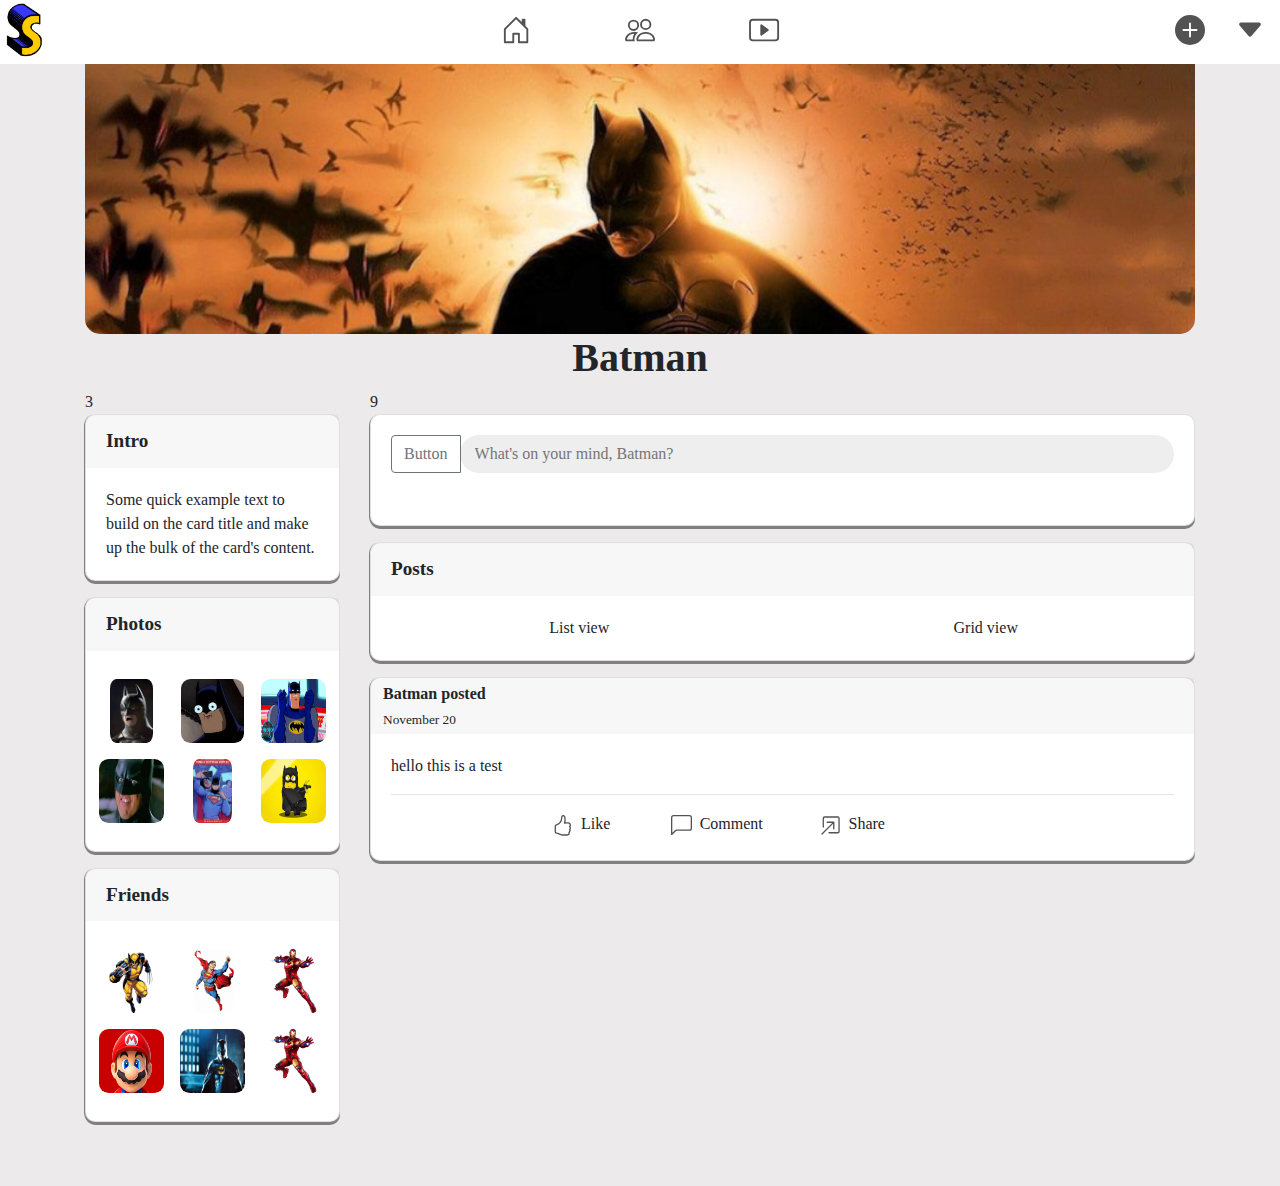
<file: index.html>
<!DOCTYPE html>

<html>

<head>
    <meta charset="utf-8">
    <meta name="viewport" content="width=device-width, initial-scale=1, shrink-to-fit=no">
    <link rel="stylesheet" href="css/bootstrap.css">
    <link rel="stylesheet" href="css/site.css">
</head>



<body>
    <main role="main">
        <div class="row fake-navbar fixed-top">
            <div class="col-md-3">
                <img class="img-fluid" style="width: 4 rem; height: 4rem;" src=".\images\superbook.png">

            </div>
            <div class="col-md-6 d-flex justify-content-center">
                <svg class="bi col-md-2">
                    <use xlink:href=".\css\bootstrap-icons.svg#house-door" />
                </svg>
                <svg class="bi col-md-2">
                    <use xlink:href=".\css\bootstrap-icons.svg#people" />
                </svg>
                <svg class="bi col-md-2">
                    <use xlink:href=".\css\bootstrap-icons.svg#play-btn" />
                </svg>
            </div>
            <div class="col-md-3">
                <svg class="bi col-md-2 float-right">
                    <use xlink:href=".\css\bootstrap-icons.svg#caret-down-fill" />
                </svg>
                <svg class="bi col-md-2 float-right">
                    <use xlink:href=".\css\bootstrap-icons.svg#plus-circle-fill" />
                </svg>
            </div>

        </div>
        <div class="container">

            <div class="jumbotron img-fluid"></div>

            <div class="row">
                <div class="col-md-12 d-flex justify-content-center">
                    <h1><strong>Batman</strong></h1>
                </div>
            </div>

            <div class="row">
                <div class="col-md-3">3</div>
                <div class="col-md-9">9</div>
            </div>

            <div class="row">
                <div class="col-md-3">
                    <div class="card  mb-3">
                        <div class="card-header">Intro</div>
                        <div class="card-body">

                            <p class="card-text">Some quick example text to build on the card title and make up the bulk
                                of the card's content.</p>
                        </div>
                    </div>

                    <div class="card mb-3">
                        <div class="card-header">Photos</div>
                        <div class="card-body">
                            <div class="row">
                                <div class="col-md-4 col-sm-4 d-flex justify-content-center p-2">
                                    <img class="img-fluid img-fluid-cards" style="width: 4 rem; height: 4rem"
                                        src=".\images\Photo_01.jpg">
                                </div>
                                <div class="col-md-4 col-sm-4 d-flex justify-content-center p-2">
                                    <img class="img-fluid img-fluid-cards" style="width: 4 rem; height: 4rem"
                                        src=".\images\Photo_02.jpg">
                                </div>
                                <div class="col-md-4 col-sm-4 d-flex justify-content-center p-2">
                                    <img class="img-fluid img-fluid-cards" style="width: 4 rem; height: 4rem"
                                        src=".\images\Photo_03.jpg">
                                </div>

                            </div>


                            <div class="row">
                                <div class="col-md-4 col-sm-4 d-flex justify-content-center p-2">
                                    <img class="img-fluid img-fluid-cards" style="width: 4 rem; height: 4rem"
                                        src=".\images\Photo_04.jpg">
                                </div>
                                <div class="col-md-4 col-sm-4 d-flex justify-content-center p-2">
                                    <img class="img-fluid img-fluid-cards" style="width: 4 rem; height: 4rem"
                                        src=".\images\Photo_05.jpg">
                                </div>
                                <div class="col-md-4 col-sm-4 d-flex justify-content-center p-2">
                                    <img class="img-fluid img-fluid-cards" style="width: 4 rem; height: 4rem"
                                        src=".\images\Photo_06.jpg">
                                </div>

                            </div>

                        </div>
                    </div>


                    <div class="card mb-3">
                        <div class="card-header">Friends</div>
                        <div class="card-body">
                            <div class="row">
                                <div class="col-md-4 col-sm-4 d-flex justify-content-center p-2">
                                    <img class="img-fluid img-fluid-cards" style="width: 4 rem; height: 4rem"
                                        src=".\images\Marvel_Wolverine.png">
                                </div>
                                <div class="col-md-4 col-sm-4 d-flex justify-content-center p-2">
                                    <img class="img-fluid img-fluid-cards" style="width: 4 rem; height: 4rem"
                                        src=".\images\DC_Superman.png">
                                </div>
                                <div class="col-md-4 col-sm-4 d-flex justify-content-center p-2">
                                    <img class="img-fluid img-fluid-cards" style="width: 4 rem; height: 4rem"
                                        src=".\images\Marvel_Iron-Man.png">
                                </div>

                            </div>


                            <div class="row">
                                <div class="col-md-4 col-sm-4 d-flex justify-content-center p-2">
                                    <img class="img-fluid img-fluid-cards" style="width: 4 rem; height: 4rem"
                                        src=".\images\Nintendo_SuperMario.jpg">
                                </div>
                                <div class="col-md-4 col-sm-4 d-flex justify-content-center p-2">
                                    <img class="img-fluid img-fluid-cards" style="width: 4 rem; height: 4rem"
                                        src=".\images\DC_Batman.jpg">
                                </div>
                                <div class="col-md-4 col-sm-4 d-flex justify-content-center p-2">
                                    <img class="img-fluid img-fluid-cards" style="width: 4 rem; height: 4rem"
                                        src=".\images\Marvel_Iron-Man.png">
                                </div>

                            </div>

                        </div>
                    </div>
                </div>
                <div class="col-md-9">
                    <!-- whats on your mind -->
                    <div class="card  bg-primary">
                        <div class="card-body">
                            <div class="input-group mb-3">
                                <div class="input-group mb-3">
                                    <div class="input-group-prepend">
                                        <button class="btn btn-outline-secondary" type="button">Button</button>
                                    </div>
                                    <input type="text" class="input col-md rounded-pill pr-5"
                                        placeholder="What's on your mind, Batman?">
                                </div>
                                <p class="card-text"></p>
                            </div>
                        </div>
                    </div>


                    <!-- Post options-->
                    <div class="card mt-3">
                        <div class="card-header">Posts</div>
                        <div class="card-body">
                            <div class="row">
                                <div class='col-md-6 d-flex justify-content-center'>List view</div>
                                <div class='col-md-6 d-flex justify-content-center'>Grid view</div>
                            </div>
                        </div>
                    </div>

                    <!-- Post-->
                    <div class="card mt-3">
                        <div class="card-header postcard postcard-name">Batman posted</div>
                        <div class="card-header postcard postcard-date">November 20</div>

                        <div class="card-body">
                            <p>hello this is a test</p>
                            <hr>
                            <div class="row">
                                <div class='col-md-2 offset-2 d-flex justify-content-center'>
                                    <span>
                                        <svg class="bi bi-post">
                                            <use xlink:href=".\css\bootstrap-icons.svg#hand-thumbs-up" />
                                        </svg>
                                        Like
                                    </span>
                                </div>
                                <div class='col-md-2 d-flex justify-content-center'>
                                    <span>
                                        <svg class="bi bi-post">
                                            <use xlink:href=".\css\bootstrap-icons.svg#chat-left" />
                                        </svg>
                                        Comment
                                    </span>
                                </div>
                                <div class='col-md-2 d-flex justify-content-center'>
                                    <span>
                                        <svg class="bi bi-post">
                                            <use xlink:href=".\css\bootstrap-icons.svg#box-arrow-in-up-right" />
                                        </svg>
                                        Share
                                    </span>
                                </div>
                            </div>
                        </div>

                    </div>




                </div>

            </div>
    </main>
</body>

</html>
</file>
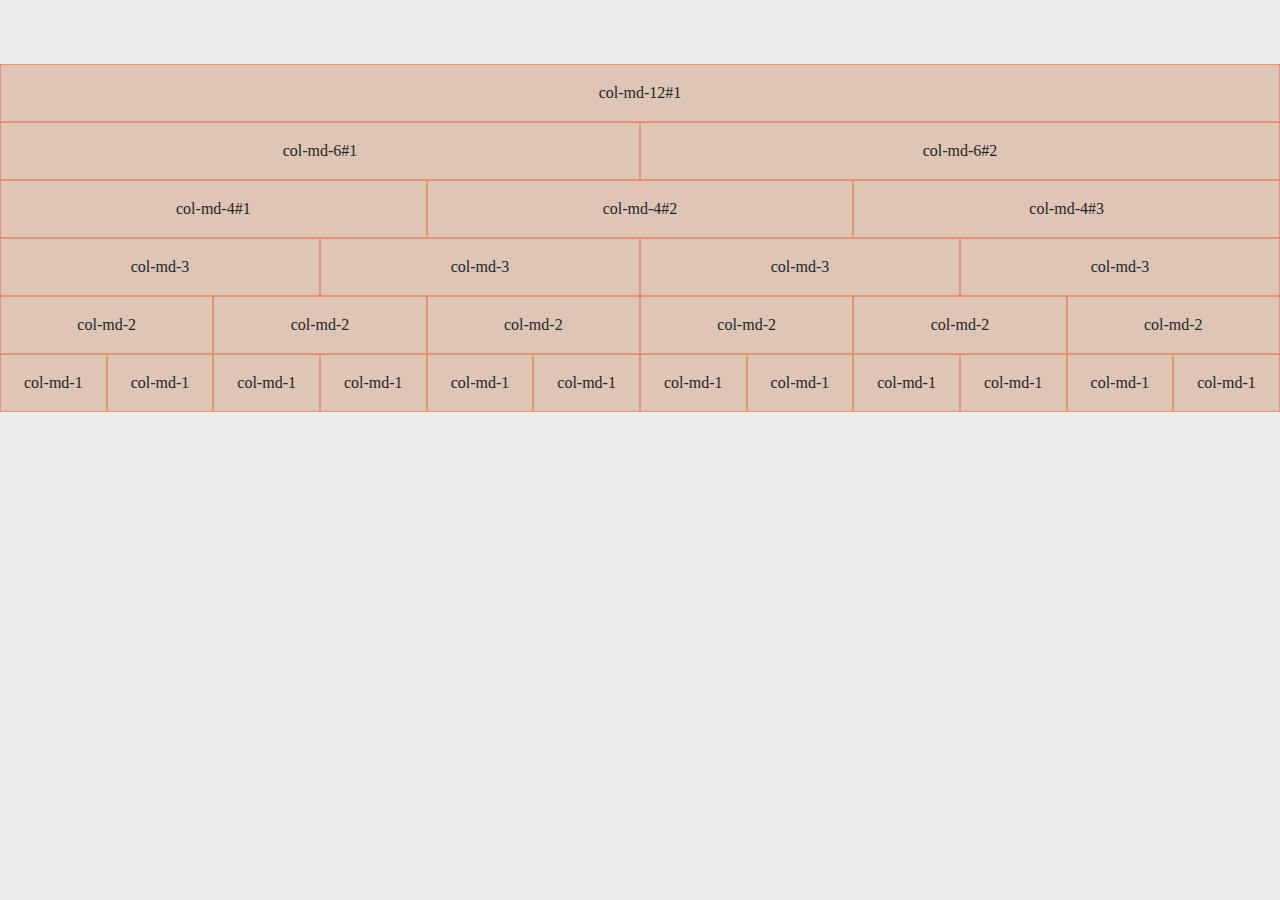
<file: col_test.html>
<!DOCTYPE html>

<html>

<head>
    <meta charset="utf-8">
    <meta name="viewport" content="width=device-width, initial-scale=1, shrink-to-fit=no">
    <link rel="stylesheet" href="css/bootstrap.css">
    <link rel="stylesheet" href="css/site.css">
</head>
<style>
    .row>[class^=col] {
        padding-top: 1em;
        padding-bottom: 1em;
        background-color: rgba(182, 89, 27, 0.25);
        border: 1px solid rgba(228, 75, 15, 0.4);
        text-align: center;
    }

    /* .row {
        margin-top: 0.25em;
    } */
</style>

<body>
    <main role="main">
        <div class="container-fluid">
            <div class="row">
                <div class="col-md-12 col-sm-12 order-1">col-md-12#1</div>
            </div>
            <div class="row">
                <div class="col-md-6 col-sm-4 order-1">col-md-6#1</div>
                <div class="col-md-6 col-sm-4 order-2">col-md-6#2</div>
            </div>
            <div class="row">
                <div class="col-md-4 col-sm-2 order-1">col-md-4#1</div>
                <div class="col-md-4 col-sm-2 order-2">col-md-4#2</div>
                <div class="col-md-4 col-sm-2 order-3">col-md-4#3</div>
            </div>
            <div class="row">
                <div class="col-md-3 col-sm-3">col-md-3</div>
                <div class="col-md-3 col-sm-3">col-md-3</div>
                <div class="col-md-3 col-sm-3">col-md-3</div>
                <div class="col-md-3 col-sm-3">col-md-3</div>
            </div>
            <div class="row">
                <div class="col-md-2 col-sm-2">col-md-2</div>
                <div class="col-md-2 col-sm-2">col-md-2</div>
                <div class="col-md-2 col-sm-2">col-md-2</div>
                <div class="col-md-2 col-sm-2">col-md-2</div>
                <div class="col-md-2 col-sm-2">col-md-2</div>
                <div class="col-md-2 col-sm-2">col-md-2</div>
            </div>
            <div class="row">
                <div class="col-md-1 col-sm-1">col-md-1</div>
                <div class="col-md-1 col-sm-1">col-md-1</div>
                <div class="col-md-1 col-sm-1">col-md-1</div>
                <div class="col-md-1 col-sm-1">col-md-1</div>
                <div class="col-md-1 col-sm-1">col-md-1</div>
                <div class="col-md-1 col-sm-1">col-md-1</div>
                <div class="col-md-1 col-sm-1">col-md-1</div>
                <div class="col-md-1 col-sm-1">col-md-1</div>
                <div class="col-md-1 col-sm-1">col-md-1</div>
                <div class="col-md-1 col-sm-1">col-md-1</div>
                <div class="col-md-1 col-sm-1">col-md-1</div>
                <div class="col-md-1 col-sm-1">col-md-1</div>
            </div>
        </div>
    </main>
</body>

</html>
</file>
<file: css/site.css>
body {
    padding-top: 4rem; /* make room for fake navbar*/
    padding-bottom: 3rem;
    background-color:rgb(236, 234, 234);
    font-family: 'Segoe UI';
    /* background-image: url('../images/background3.jpg');
    background-repeat: repeat; */
  }

.bg-primary{
    background-color: white !important;
}


.jumbotron{
    /* box-shadow: inset 0 0 0 100vw rgba(0,0,0,0.1); */
    height:30vh;
    border-radius: 0px 0px 15px 15px;
    background: url('../images/DC_Batman.png') no-repeat center center;
    background-size: cover;
    margin-bottom: 0px;
    
}

.navbar {
    box-shadow: 0 3px 3px 3px rgb(236, 234, 234);
    /* the rest of your styling */
}

.card {
    border-radius: 10px 10px 10px 10px;
    box-shadow: 0px 3px gray, -1px 1px gray;
}


.card-header {
    font-weight: bold;
    font-size: larger;
    border:none;
}


.postcard  {
    font-weight: lighter;
    border:none;
    padding-left: 12px;
    padding-top: 4px;
    
}

.postcard-name  {
    padding-bottom: 0px;
    font-weight: bold;
    font-size: medium;
    
}

.postcard-date {
    padding-bottom: 4px;
    font-weight: lighter;
    font-size: smaller;

}

.input {
    background-color: rgb(238, 238, 238);
    border:none; 
}

.img-fluid-cards
{
    border-radius: 15%;
    cursor: pointer;
    
}

.bi{
    margin:10px;
    padding: 5px;
    width: 40px;
    height: 40px;
    color:rgb(83, 83, 83);
    cursor: pointer;
}


.bi-post{
    margin:2px;
    padding: 2px;
    width: 25px;
    height: 25px;
    color:rgb(83, 83, 83);
    cursor: pointer;
}
.btn-circle {
    width: 30px;
    height: 30px;
    text-align: center;
    padding: 6px 0;
    font-size: 12px;
    line-height: 1.42;
    border-radius: 15px;
    border-color:1px solid black;
  }

.fake-navbar {
    background-color: white;
}
</file>
